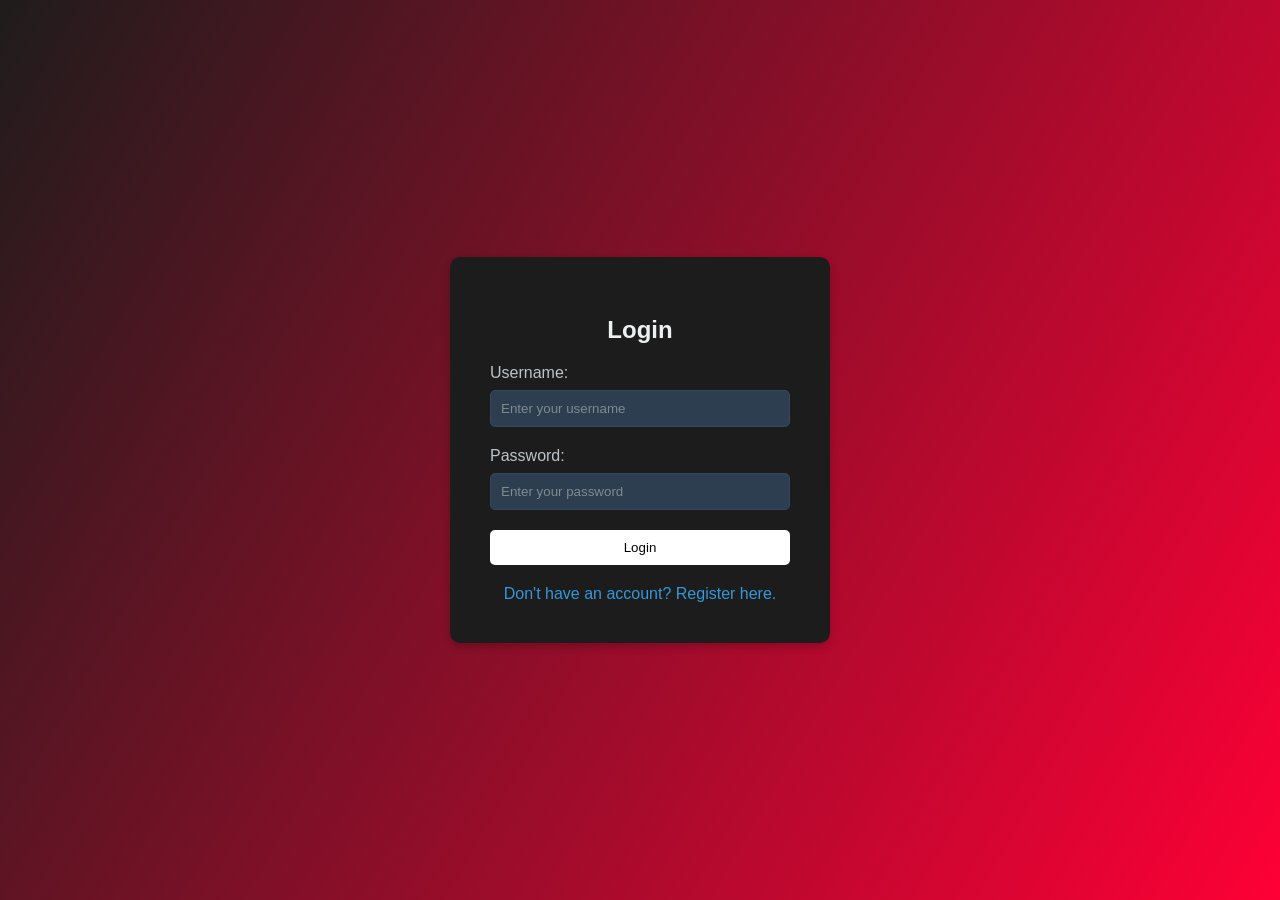
<file: ratio_app/templates/login.html>
<!DOCTYPE html>
<html lang="en">
<head>
    <meta charset="UTF-8">
    <meta name="viewport" content="width=device-width, initial-scale=1.0">
    <title>Login</title>
    <style>
        body {
            font-family: Arial, sans-serif;
            background: linear-gradient(120deg, #1f1c1c, #fe0036);
            display: flex;
            justify-content: center;
            align-items: center;
            height: 100vh;
            margin: 0;
            color: white;
        }
        .login-container {
            background: #1c1c1c;
            padding: 40px;
            border-radius: 10px;
            box-shadow: 0 4px 8px rgba(0, 0, 0, 0.2);
            text-align: center;
            width: 300px;
        }
        .login-container h2 {
            margin-bottom: 20px;
            color: #ecf0f1;
        }
        .login-container label {
            display: block;
            margin-bottom: 8px;
            text-align: left;
            color: #bdc3c7;
        }
        .login-container input {
            width: 100%;
            padding: 10px;
            margin-bottom: 20px;
            border: 1px solid #34495e;
            border-radius: 5px;
            box-sizing: border-box;
            background: #2c3e50;
            color: white;
        }
        .login-container input::placeholder {
            color: #7f8c8d;
        }
        .login-container button {
            background: #ffffff;
            color: rgb(0, 0, 0);
            padding: 10px 20px;
            border: none;
            border-radius: 5px;
            cursor: pointer;
            transition: background 0.3s ease;
            width: 100%;
        }
        .login-container button:hover {
            background: #a8fbb7;
        }
        .login-container a {
            color: #3498db;
            text-decoration: none;
            display: block;
            margin-top: 20px;
        }
        .login-container a:hover {
            text-decoration: underline;
        }
    </style>
</head>
<body>
    <div class="login-container">
        <h2>Login</h2>
        <form method="POST">
            <label for="username">Username:</label>
            <input type="text" id="username" name="username" required placeholder="Enter your username">
            <label for="password">Password:</label>
            <input type="password" id="password" name="password" required placeholder="Enter your password">
            <button type="submit">Login</button>
        </form>
        <a href="{{ url_for('register') }}">Don't have an account? Register here.</a>
    </div>
</body>
</html>
</file>
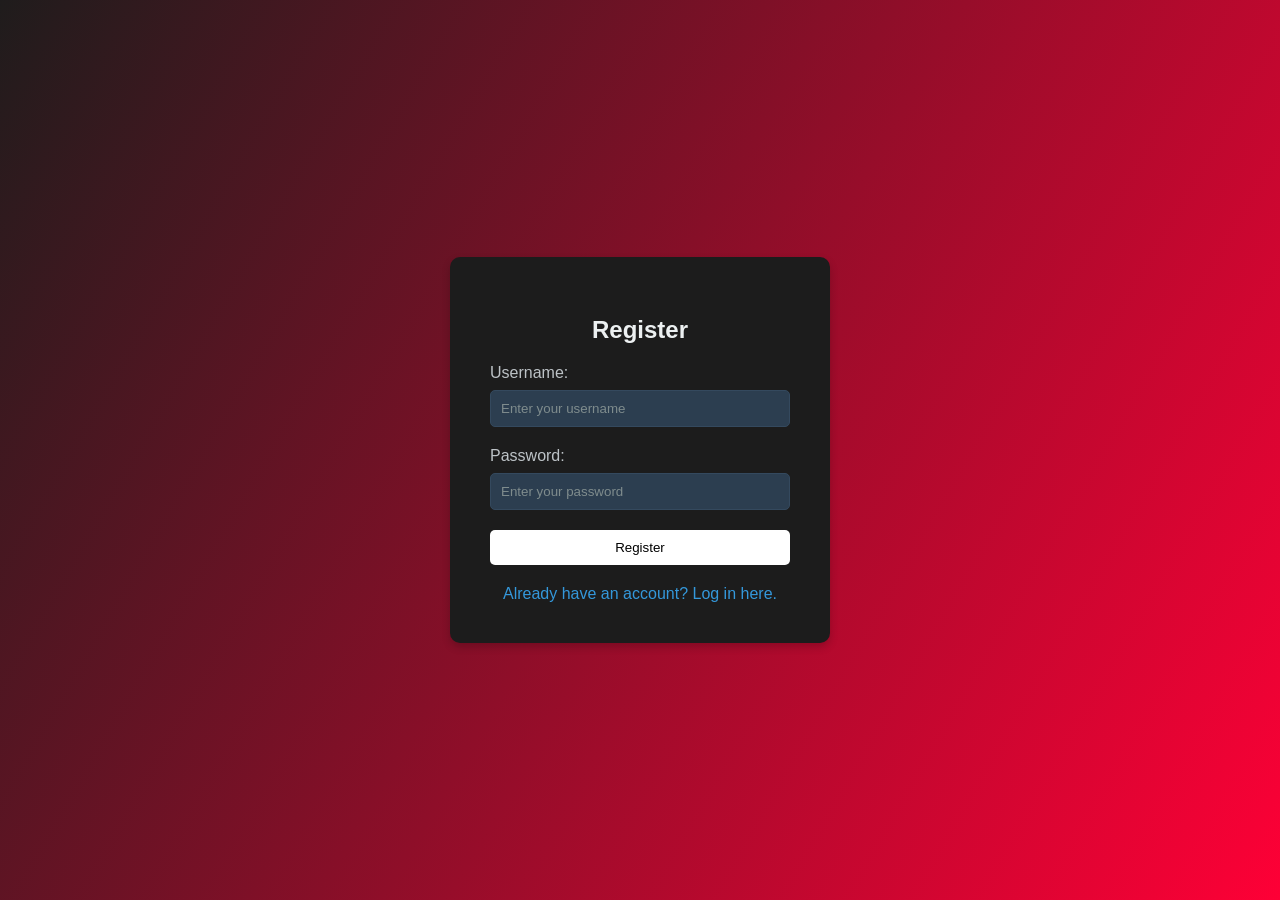
<file: ratio_app/templates/register.html>
<!DOCTYPE html>
<html lang="en">
<head>
    <meta charset="UTF-8">
    <meta name="viewport" content="width=device-width, initial-scale=1.0">
    <title>Register</title>
    <style>
        body {
            font-family: Arial, sans-serif;
            background: linear-gradient(120deg, #1f1c1c, #fe0036);
            display: flex;
            justify-content: center;
            align-items: center;
            height: 100vh;
            margin: 0;
            color: white;
        }
        .register-container {
            background: #1c1c1c;
            padding: 40px;
            border-radius: 10px;
            box-shadow: 0 4px 8px rgba(0, 0, 0, 0.2);
            text-align: center;
            width: 300px;
        }
        .register-container h2 {
            margin-bottom: 20px;
            color: #ecf0f1;
        }
        .register-container label {
            display: block;
            margin-bottom: 8px;
            text-align: left;
            color: #bdc3c7;
        }
        .register-container input {
            width: 100%;
            padding: 10px;
            margin-bottom: 20px;
            border: 1px solid #34495e;
            border-radius: 5px;
            box-sizing: border-box;
            background: #2c3e50;
            color: white;
        }
        .register-container input::placeholder {
            color: #7f8c8d;
        }
        .register-container button {
            background: #ffffff;
            color: rgb(0, 0, 0);
            padding: 10px 20px;
            border: none;
            border-radius: 5px;
            cursor: pointer;
            transition: background 0.3s ease;
            width: 100%;
        }
        .register-container button:hover {
            background: #a8fbb7;
        }
        .register-container a {
            color: #3498db;
            text-decoration: none;
            display: block;
            margin-top: 20px;
        }
        .register-container a:hover {
            text-decoration: underline;
        }
    </style>
</head>
<body>
    <div class="register-container">
        <h2>Register</h2>
        <form method="POST">
            <label for="username">Username:</label>
            <input type="text" id="username" name="username" required placeholder="Enter your username">
            <label for="password">Password:</label>
            <input type="password" id="password" name="password" required placeholder="Enter your password">
            <button type="submit">Register</button>
        </form>
        <a href="{{ url_for('login') }}">Already have an account? Log in here.</a>
    </div>
</body>
</html>
</file>
